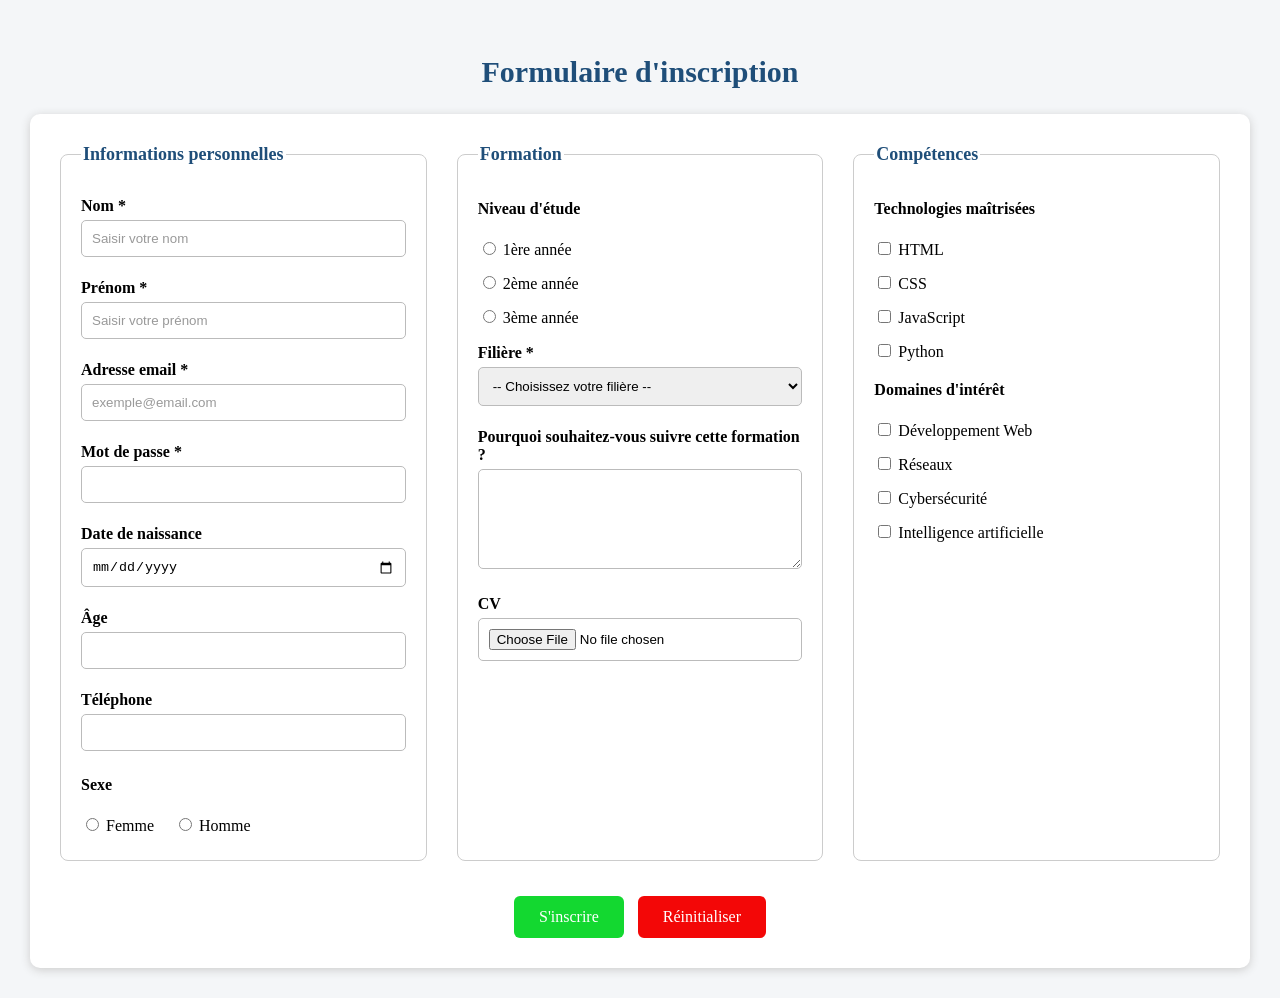
<file: Tp1/index.html>
<!DOCTYPE html>
<html lang="fr">
<head>
    <meta charset="UTF-8">
    <title>Formation en informatique</title>
    <link rel="stylesheet" href="style.css">
</head>

<body>

    <h2 class="titre-formulaire">Formulaire d'inscription</h2>

    <form>

        <div class="groupes">

            <!-- Informations personnelles -->
            <fieldset>
                <legend>Informations personnelles</legend>

                <label for="nom">Nom *</label>
                <input type="text"
                       id="nom"
                       name="nom"
                       placeholder="Saisir votre nom"
                       required>

                <label for="prenom">Prénom *</label>
                <input type="text"
                       id="prenom"
                       name="prenom"
                       placeholder="Saisir votre prénom"
                       required>

                <label for="email">Adresse email *</label>
                <input type="email"
                       id="email"
                       name="email"
                       placeholder="exemple@email.com"
                       required>

                <label for="password">Mot de passe *</label>
                <input type="password"
                       id="password"
                       name="password"
                       required>

                <label for="dateNaissance">Date de naissance</label>
                <input type="date"
                       id="dateNaissance"
                       name="dateNaissance">

                <label for="age">Âge</label>
                <input type="number"
                       id="age"
                       name="age"
                       min="18"
                       max="60">

                <label for="telephone">Téléphone</label>
                <input type="tel"
                       id="telephone"
                       name="telephone">

                <p class="sous-titre">Sexe</p>

                <div class="choix">
                    <label>
                        <input type="radio"
                               name="sexe"
                               value="femme">
                        Femme
                    </label>

                    <label>
                        <input type="radio"
                               name="sexe"
                               value="homme">
                        Homme
                    </label>
                </div>

            </fieldset>


            <!-- Formation -->
            <fieldset>
                <legend>Formation</legend>

                <p class="sous-titre">Niveau d'étude</p>

                <div class="choix choix-colonne">

                    <label>
                        <input type="radio"
                               name="niveau"
                               value="1">
                        1ère année
                    </label>

                    <label>
                        <input type="radio"
                               name="niveau"
                               value="2">
                        2ème année
                    </label>

                    <label>
                        <input type="radio"
                               name="niveau"
                               value="3">
                        3ème année
                    </label>

                </div>

                <label for="filiere">Filière *</label>

                <select id="filiere" name="filiere" required>
                    <option value="">-- Choisissez votre filière --</option>
                    <option>Génie informatique</option>
                    <option>Réseaux et télécommunications</option>
                    <option>Intelligence artificielle</option>
                    <option>Cybersécurité</option>
                </select>

                <label for="motivation">
                    Pourquoi souhaitez-vous suivre cette formation ?
                </label>

                <textarea id="motivation"
                          name="motivation"
                          rows="5"></textarea>

                <label for="cv">CV</label>

                <input type="file"
                       id="cv"
                       name="cv">

            </fieldset>


            <!-- Compétences -->
            <fieldset>
                <legend>Compétences</legend>

                <p class="sous-titre">Technologies maîtrisées</p>

                <div class="choix choix-colonne">

                    <label>
                        <input type="checkbox"
                               name="technologies"
                               value="html">
                        HTML
                    </label>

                    <label>
                        <input type="checkbox"
                               name="technologies"
                               value="css">
                        CSS
                    </label>

                    <label>
                        <input type="checkbox"
                               name="technologies"
                               value="javascript">
                        JavaScript
                    </label>

                    <label>
                        <input type="checkbox"
                               name="technologies"
                               value="python">
                        Python
                    </label>

                </div>

                <p class="sous-titre">Domaines d'intérêt</p>

                <div class="choix choix-colonne">

                    <label>
                        <input type="checkbox"
                               name="domaines"
                               value="web">
                        Développement Web
                    </label>

                    <label>
                        <input type="checkbox"
                               name="domaines"
                               value="reseaux">
                        Réseaux
                    </label>

                    <label>
                        <input type="checkbox"
                               name="domaines"
                               value="cybersecurite">
                        Cybersécurité
                    </label>

                    <label>
                        <input type="checkbox"
                               name="domaines"
                               value="ia">
                        Intelligence artificielle
                    </label>

                </div>

            </fieldset>

        </div>

        <div class="boutons">
            <input type="submit" value="S'inscrire">
            <input type="reset" value="Réinitialiser">
        </div>

    </form>

</body>
</html>
</file>
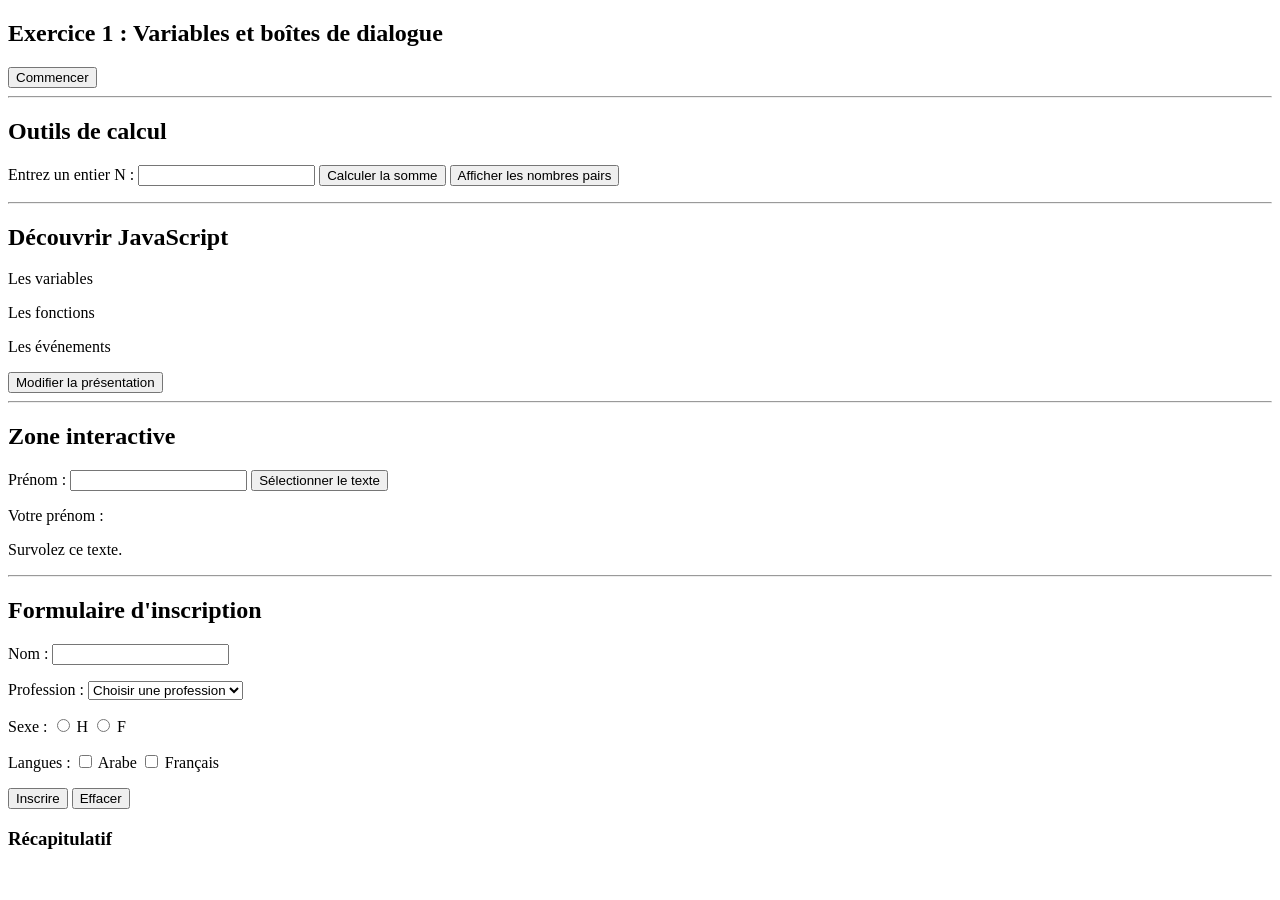
<file: Tp3/index.html>
<!DOCTYPE html>
<html lang="fr">
<head>
    <meta charset="UTF-8">
    <meta name="viewport" content="width=device-width, initial-scale=1.0">
    <title>TP 3 - JavaScript et DOM</title>
</head>
<body>

    <h2>Exercice 1 : Variables et boîtes de dialogue</h2>
    <button onclick="demarrer()">Commencer</button>

    <hr>

    <h2>Outils de calcul</h2>

    <label>Entrez un entier N :</label>
    <input type="number" id="nombre">

    <button onclick="calculerSomme()">Calculer la somme</button>
    <button onclick="afficherPairs()">Afficher les nombres pairs</button>

    <p id="resultatCalcul"></p>

    <hr>

    <section id="sectionChapitre">

        <h2 id="titre">Découvrir JavaScript</h2>

        <p class="chapitre">Les variables</p>

        <p class="chapitre important">Les fonctions</p>

        <p class="chapitre">Les événements</p>

        <button id="btnPresentation">
            Modifier la présentation
        </button>

    </section>

    <hr>

    <h2>Zone interactive</h2>

    <label>Prénom :</label>
    <input
        type="text"
        id="prenom"
        onfocus="mettreEnEvidence(this)"
        onblur="retablirStyle(this)"
        oninput="afficherSaisie(this)"
    >

    <button id="btnSelection">
        Sélectionner le texte
    </button>

    <p>Votre prénom : <span id="apercu"></span></p>

    <p
        id="texteSurvole"
        onmouseover="afficherRouge(this)"
        onmouseout="retablirCouleur(this)"
    >
        Survolez ce texte.
    </p>

    <hr>

    <h2>Formulaire d'inscription</h2>

    <form id="formInscription" name="inscription">

        <p>
            <label>Nom :</label>
            <input type="text" name="nom">
        </p>

        <p>
            <label>Profession :</label>
            <select name="profession">
                <option value="">Choisir une profession</option>
                <option value="Technicien">Technicien</option>
                <option value="Ingénieur">Ingénieur</option>
                <option value="Médecin">Médecin</option>
            </select>
        </p>

        <p>
            Sexe :
            <input type="radio" name="sexe" value="H"> H
            <input type="radio" name="sexe" value="F"> F
        </p>

        <p>
            Langues :
            <input type="checkbox" name="langue" value="Arabe">
            Arabe

            <input type="checkbox" name="langue" value="Français">
            Français
        </p>

        <button type="submit">Inscrire</button>

        <button type="reset">Effacer</button>

    </form>

    <p id="message"></p>

    <h3>Récapitulatif</h3>
    <p id="recapitulatif"></p>

    <script src="script.js"></script>

</body>
</html>
</file>
<file: Tp1/style.css>
body {
    font-family: "Amasis", serif;
    background-color: #f4f6f8;
    margin: 0;
    padding: 30px;
}

.titre-formulaire {
    text-align: center;
    color: #1f4e79;
    font-size: 30px;
    font-weight: bold;
    margin-bottom: 25px;
}


form {
    max-width: 1200px;
    margin: auto;
    background-color: white;
    padding: 25px;
    border-radius: 10px;
    box-shadow: 0 2px 10px #cccccc;
}


.groupes {
    display: flex;
    gap: 20px;
}


fieldset {
    flex: 1;
    border: 1px solid #cccccc;
    border-radius: 8px;
    padding: 20px;
    margin: 5px;
}


legend {
    color: #1f4e79;
    font-weight: bold;
    font-size: 18px;
}


label {
    display: block;
    margin-top: 12px;
    margin-bottom: 5px;
    font-weight: bold;
}


input[type="text"],
input[type="email"],
input[type="password"],
input[type="date"],
input[type="number"],
input[type="tel"],
input[type="file"],
select,
textarea {
    width: 100%;
    box-sizing: border-box;
    padding: 10px;
    border: 1px solid #bbbbbb;
    border-radius: 5px;
    margin-bottom: 10px;
}


input:focus,
select:focus,
textarea:focus {
    border: 2px solid #1f4e79;
    outline: none;
    background-color: #f8fbff;
}


::placeholder {
    color: #999999;
}


.sous-titre {
    font-weight: bold;
    margin-top: 15px;
}


.choix {
    display: flex;
    gap: 20px;
}


.choix label {
    font-weight: normal;
    margin-top: 5px;
}


.choix-colonne {
    flex-direction: column;
    gap: 4px;
}


textarea {
    resize: vertical;
    min-height: 100px;
}


.boutons {
    text-align: center;
    margin-top: 25px;
}


input[type="submit"],
input[type="reset"] {
    border: none;
    border-radius: 6px;
    padding: 12px 25px;
    margin: 5px;
    color: white;
    cursor: pointer;
    font-size: 16px;
}


input[type="submit"] {
    background-color: #13d830;
    font-family: Georgia, "Times New Roman", Times, serif;
}


input[type="reset"] {
    background-color: #f30707;
    font-family: Georgia, "Times New Roman", Times, serif;
}


input[type="submit"]:hover {
    background-color: #0b8f20;
}


input[type="reset"]:hover {
    background-color: #b00000;
}


@media (max-width: 850px) {
    .groupes {
        flex-direction: column;
    }
}
</file>
